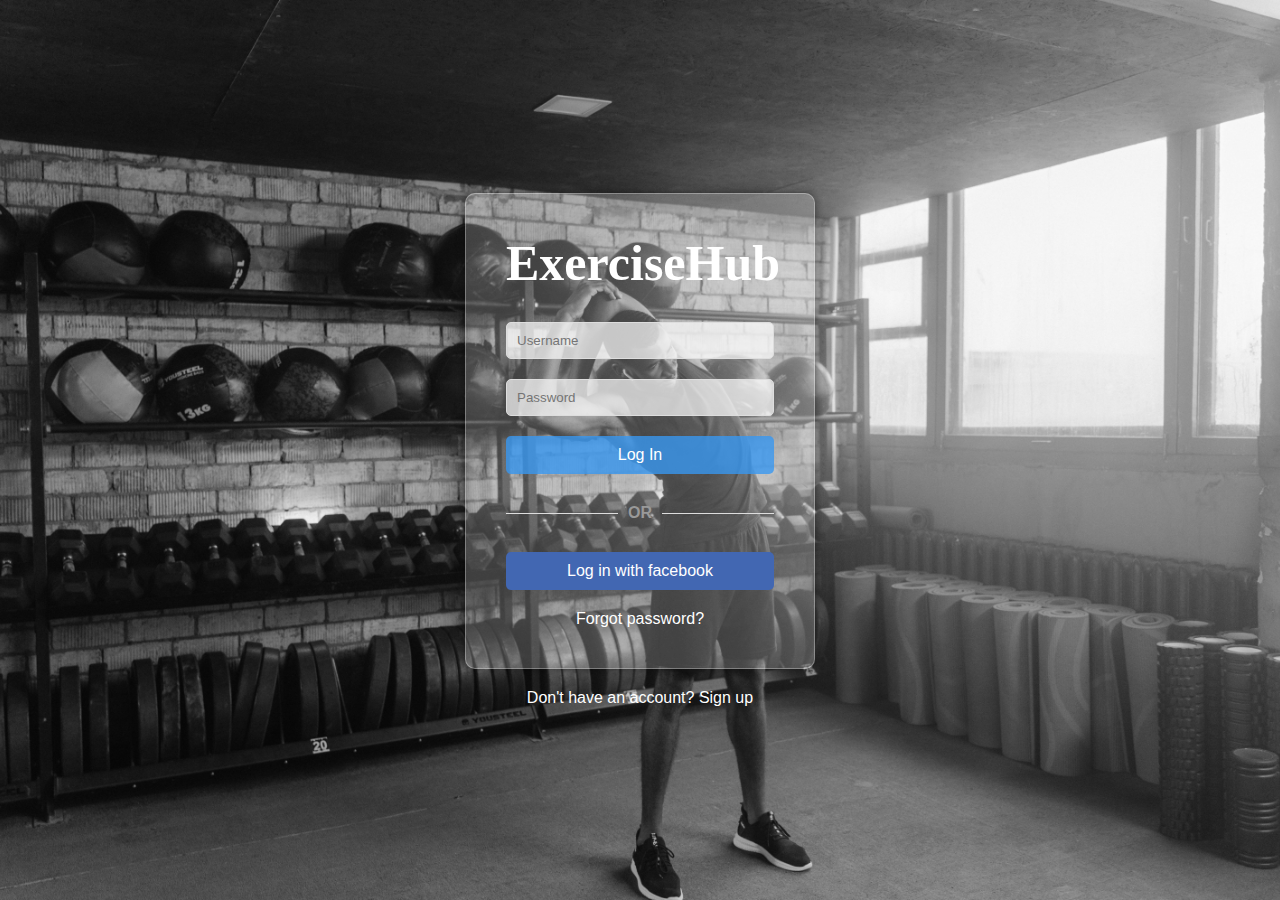
<file: index.html>
<!DOCTYPE html>
<html lang="en">

<head>
    <meta charset="UTF-8">
    <meta name="viewport" content="width=device-width, initial-scale=1.0">
    <link rel="stylesheet" href="index.css">
    <title>ExerciseHub</title>
</head>

<body>

    <div class="login-wrapper">
        <div class="login-container">

            <h1 class="logo">ExerciseHub</h1>

            <form id="login-form">

                <input type="text" id="username" name="username" placeholder="Username" required>

                <input type="password" id="password" name="password" placeholder="Password" required>

                <button type="submit" id="login-button">Log In</button>

                <div class="separator">

                    <div class="line"></div>
                    <div class="or">OR</div>
                    <div class="line"></div>

                </div>

                <button type="button" class="fb-login" id="facebook-login">Log in with facebook</button>

                <a href="#" class="forgot-password">Forgot password?</a>

            </form>


        </div>

        <div class="signup-link">
            Don't have an account? <a href="#" id="signup">Sign up</a>
        </div>

    </div>


<script src="index.js"></script>

</body>
</file>
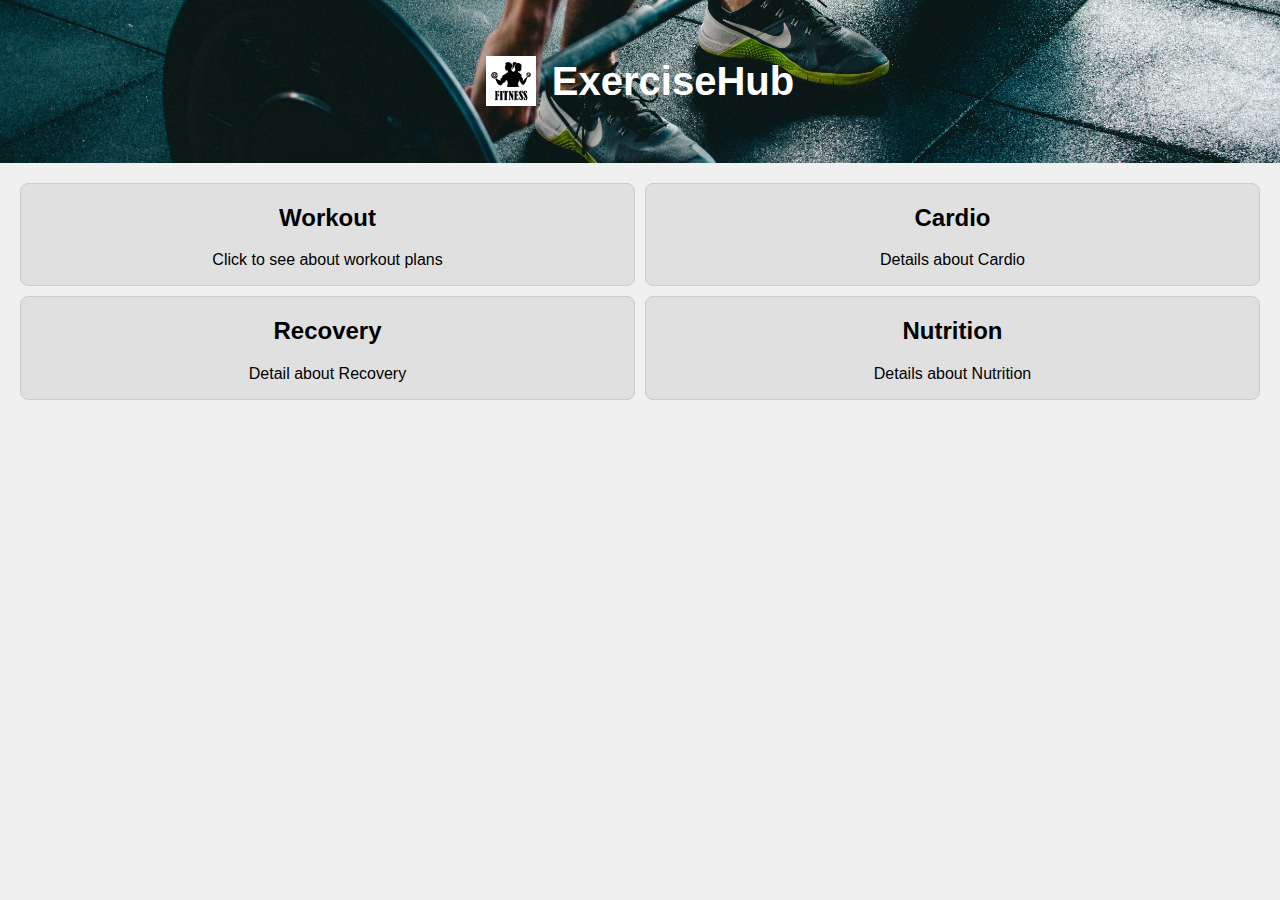
<file: exercise.html>
<!DOCTYPE html>
<html lang="en">

<head>
    <meta charset="UTF-8">
    <meta name="viewport" content="width=device-width, initial-scale=1.0">
    <link rel="stylesheet" href="exercise.css">
    <title>ExerciseHub</title>
</head>

<body>

    <header>

        <div class="logo-container">
            <img src="logo" alt="ExerciseHub logo" class="logo-img">
            <h1 class="logo-text">ExerciseHub</h1>
        </div>

    </header>

  

<main class="content">

<section id="workout" class="workout-section">
    <h2>Workout</h2>
    <p>Click to see about workout plans</p>

</section>

<section id="cardio" class="cardio-section">

    <h2>Cardio</h2>
    <p>Details about Cardio</p>

</section>



<section id="recovery" class="recovery-section">

<h2>Recovery</h2>
<p>Detail about Recovery</p>
</section>


<section id="nutrition" class="nutrition-section">


<h2>Nutrition</h2>
<p>Details about Nutrition</p>
</section>

</main>


    <script src="exercise.js"></script>

</body>
</file>
<file: index.css>
* {
    margin: 0;
    padding: 0;
    box-sizing: border-box;
}


body {
    background: #ccc;
    font-family: 'Franklin Gothic Medium', 'Arial Narrow', Arial, sans-serif;
    background: url('pexels-tima-miroshnichenko-6388378.jpg') no-repeat center center fixed;
    background-size: cover;
    display: flex;
    justify-content: center;
    align-items: center;
    height: 100vh;
    color: #fff;
}

.login-wrapper {
    display: flex;
    flex-direction: column;
    align-items: center;
    width: 100%;
}

.login-container {
    background-color: rgba(255, 255, 255, 0.2);
    border: 1px solid rgba(255, 255, 255, 0.3);
    padding: 40px;
    width: 100%;
    max-width: 350px;
    text-align: center;
    box-shadow: 0 0 10px rgba(0, 0, 0, 0.5);
    margin-bottom: 20px;
    border-radius: 10px;
}

.logo {
    font-family: 'Billabong', cursive;
    color: #fff;
    font-size: 50px;
    margin-bottom: 20px;
}

input[type="text"], input[type="password"] {
    width: 100%;
    padding: 10px;
    margin: 10px 0;
    border: 1px solid #ddd;
    border-radius: 5px;
    background-color: rgba(255, 255, 255, 0.7);
}

button[type="submit"], .fb-login {
    width: 100%;
    padding: 10px;
    background-color: rgba(56, 151, 240, 0.8);
    color: #fff;
    border: none;
    border-radius: 5px;
    font-size: 16px;
    cursor: pointer;
    margin: 10px 0;
}

button[type="submit"]:hover, .fb-login:hover {
    background-color: rgba(56, 151, 240, 0.8);
}

.separator {
    display: flex;
    align-items: center;
    margin: 20px 0;
}

.line {
    flex-grow: 1;
    height: 1px;
    background-color: #ddd;
}

.or {
    margin: 0 10px;
    color: #999;
    font-weight: bold;
}

.fb-login {
    width: 100%;
    padding: 10px;
    background-color: #4267B2;
    color: #fff;
    border: none;
    border-radius: 5px;
    font-size: 16px;
    cursor: pointer;
    margin: 10px 0;
}

.fb-login:hover {
    background-color: #365899;
}

.forgot-password {
    display: block;
    margin-top: 10px;
    color: #fff;
    text-decoration: none;
}

.forgot-password:hover {
    text-decoration: underline;
}

.signup-link a {
    color: #fff;
    text-decoration: none;
}

.signup-link a:hover {
    text-decoration: underline;
}
</file>
<file: exercise.css>
body{
    font-family: Arial,  sans-serif;
    margin: 0;
    padding: 0;
    background: #f0f0f0;
}
header{
    background: url(rrr.jpg) no-repeat center center;
    background-size: cover;
    padding: 2rem;
    text-align: center;
    color: white;
}
.logo-container{
    display: flex;
    align-items: center;
    justify-content: center;
}
.logo-img{
    width: 50px;
    height: 50px;
    margin-right: 1rem;
}
.logo-text{
    font-size: 2.5rem;
    font-weight: bold;
}

main.content{
    display: flex;
    flex-wrap: wrap;
    padding: 20px;
    gap: 10px;
}
section {

    background-color: #e0e0e0;
    border: 1px solid #ccc;
    border-radius: 8px;
    flex: 1 1 calc(50% - 20px);
    box-sizing: border-box;
    min-width: 200px;
    text-align: center;
   
}
.workout-details {
    background-color: #f9f9f9;
    border: 1px solid #ddd;
    border-radius: 8px;
    padding: 20px;
    text-align: center;
}

.workout-details h2 {
    color: #333;
}

.workout-details p {
    color: #555;
}

.workout-details ul {
    list-style-type: none;
    padding: 0;
}

.workout-details li {
    background-color: #e0e0e0;
    border: 1px solid #ccc;
    margin: 5px 0;
    padding: 10px;
    border-radius: 4px;
}
.cardio-details {
    background-color: #e9ecef; 
    border: 1px solid #ddd; 
    border-radius: 8px; 
    padding: 20px; 
    text-align: center; 
}

.cardio-details h2 {
    color: #333; 
}

.cardio-details p {
    color: #555; 
}

.cardio-details ul {
    list-style-type: none; 
    padding: 0; 
}

.cardio-details li {
    background-color: #f8f9fa; 
    border: 1px solid #ccc; 
    margin: 5px 0;
    padding: 10px; 
    border-radius: 4px; 

}
</file>
